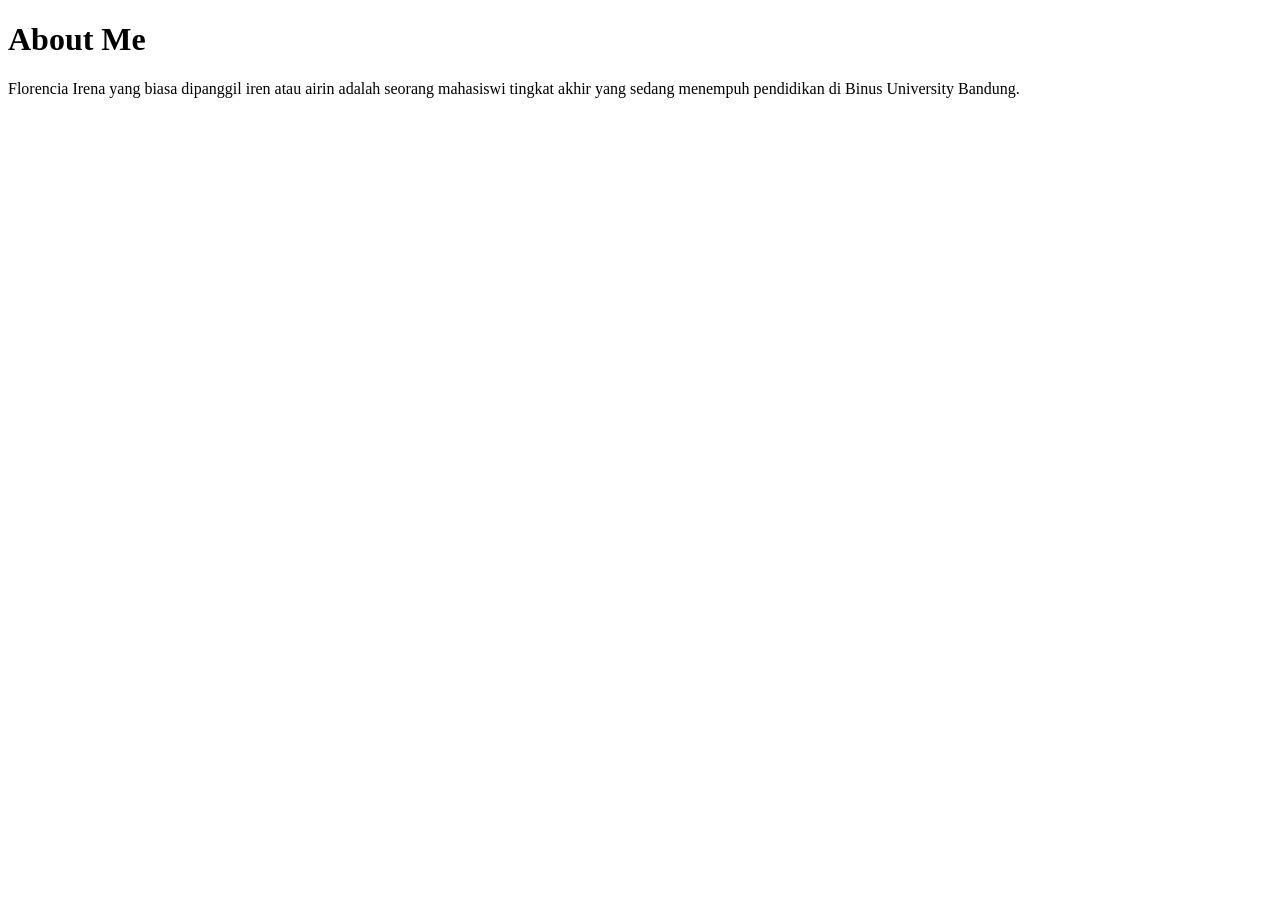
<file: about/index.html>
<!DOCTYPE html>
<html lang="en">
<head>
    <meta charset="UTF-8">
    <meta name="viewport" content="width=device-width, initial-scale=1.0">
    <title>About</title>
</head>
<body>
    <h1>About Me</h1>
    <p>Florencia Irena yang biasa dipanggil iren atau airin adalah seorang mahasiswi tingkat akhir yang sedang 
        menempuh pendidikan di Binus University Bandung.
    </p>
</body>
</html>
</file>
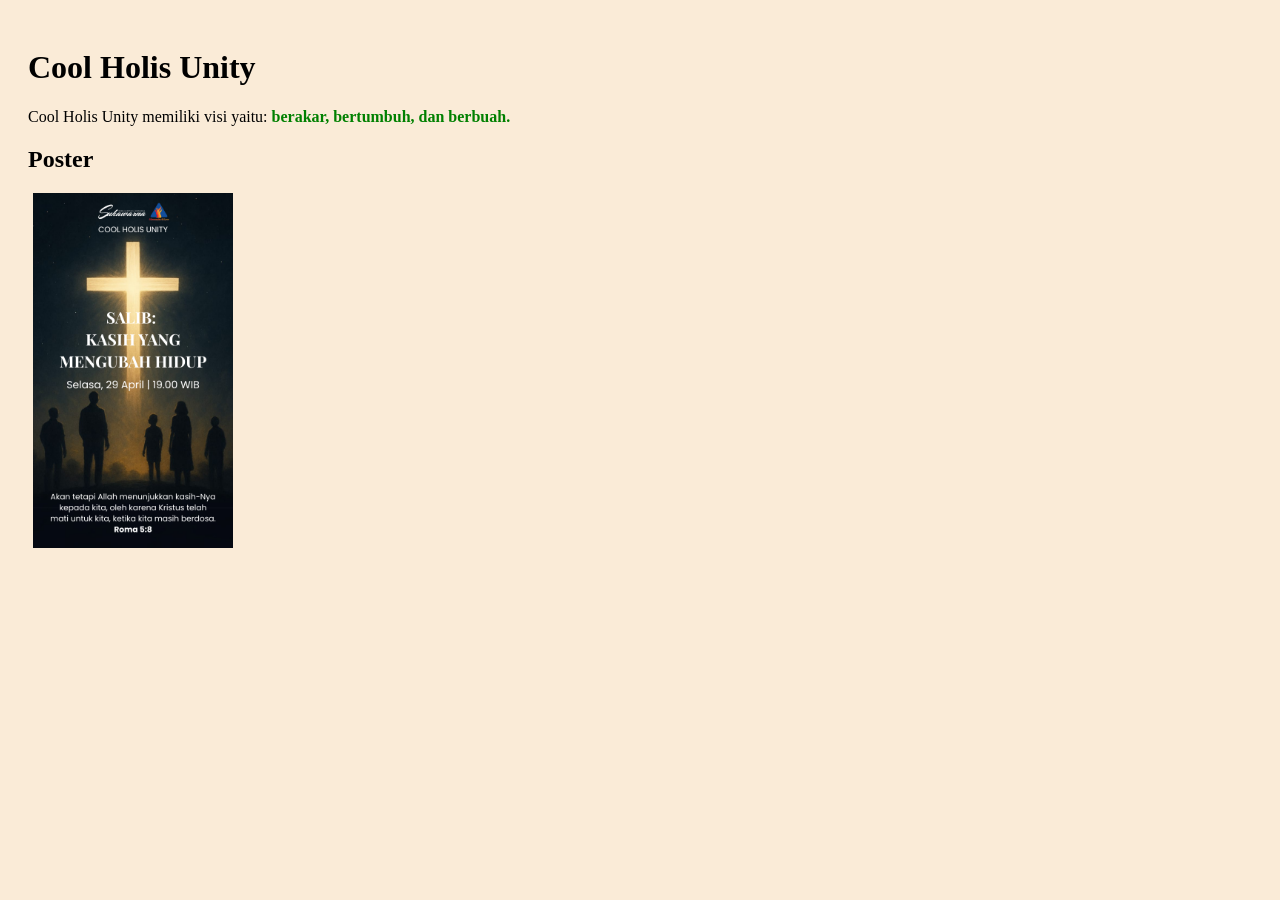
<file: CoolHolisUnity/index.html>
<!DOCTYPE html>
<html lang="en">
<head>
    <meta charset="UTF-8">
    <meta name="viewport" content="width=device-width, initial-scale=1.0">
    <title>Cool Holis Unity</title>
    <link rel="stylesheet" href="style.css">
</head>
<body>
    <h1 id="judul">Cool Holis Unity</h1>
    <p>Cool Holis Unity memiliki visi yaitu: <span class="visi">berakar, bertumbuh, dan berbuah.</span></p>

    <h2>Poster</h2>
    <div class="poster">
        <img src="29 April 2025.png" alt="Gambar Poster 29 April 2025" width="200px">
    </div>
    <!-- <p>
        <img class="poster" src="29 April 2025.png" alt="Gambar Poster 29 April 2025" width="200px">
        <img class="poster" src="29 April 2025.png" alt="Gambar Poster 29 April 2025" width="200px">
        <img class="poster" src="29 April 2025.png" alt="Gambar Poster 29 April 2025" width="200px"></p> -->
    <script src="script.js"></script>
</body>
</html>
</file>
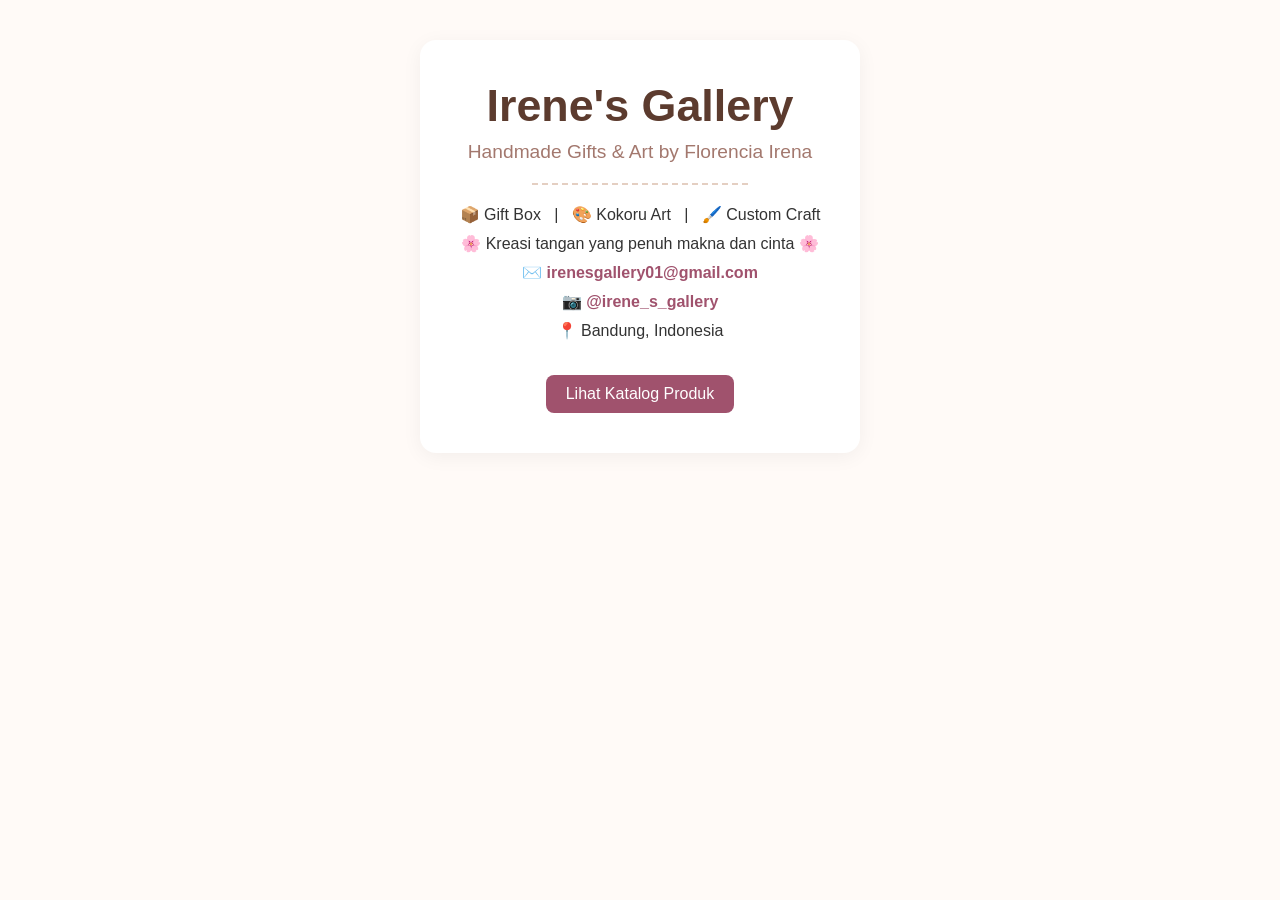
<file: irene_s_gallery/index.html>
<!DOCTYPE html>
<html lang="id">
<head>
  <meta charset="UTF-8" />
  <meta name="viewport" content="width=device-width, initial-scale=1.0"/>
  <title>Irene's Gallery</title>
  <link rel="stylesheet" href="css/base.css" />
  <link rel="stylesheet" href="css/landing.css" />
</head>
<body class="landing-page">
  <div class="container">
    <h1>Irene's Gallery</h1>
    <p class="tagline">Handmade Gifts & Art by Florencia Irena</p>
    <hr />
    <p class="info-line">📦 Gift Box &nbsp; | &nbsp; 🎨 Kokoru Art &nbsp; | &nbsp; 🖌️ Custom Craft</p>
    <p class="info-line">🌸 Kreasi tangan yang penuh makna dan cinta 🌸</p>
    <p class="info-line">✉️ <a href="mailto:irenesgallery01@gmail.com">irenesgallery01@gmail.com</a></p>
    <p class="info-line">📷 <a href="https://instagram.com/irene_s_gallery" target="_blank">@irene_s_gallery</a></p>
    <p class="info-line">📍 Bandung, Indonesia</p>
    <a href="katalog.html" class="button-link">Lihat Katalog Produk</a>
    <!-- <div class="coming-soon">
      <p>[COMING SOON]</p>
      <p>Koleksi terbaru & toko online segera hadir</p>
    </div> -->
  </div>
</body>
</html>
</file>
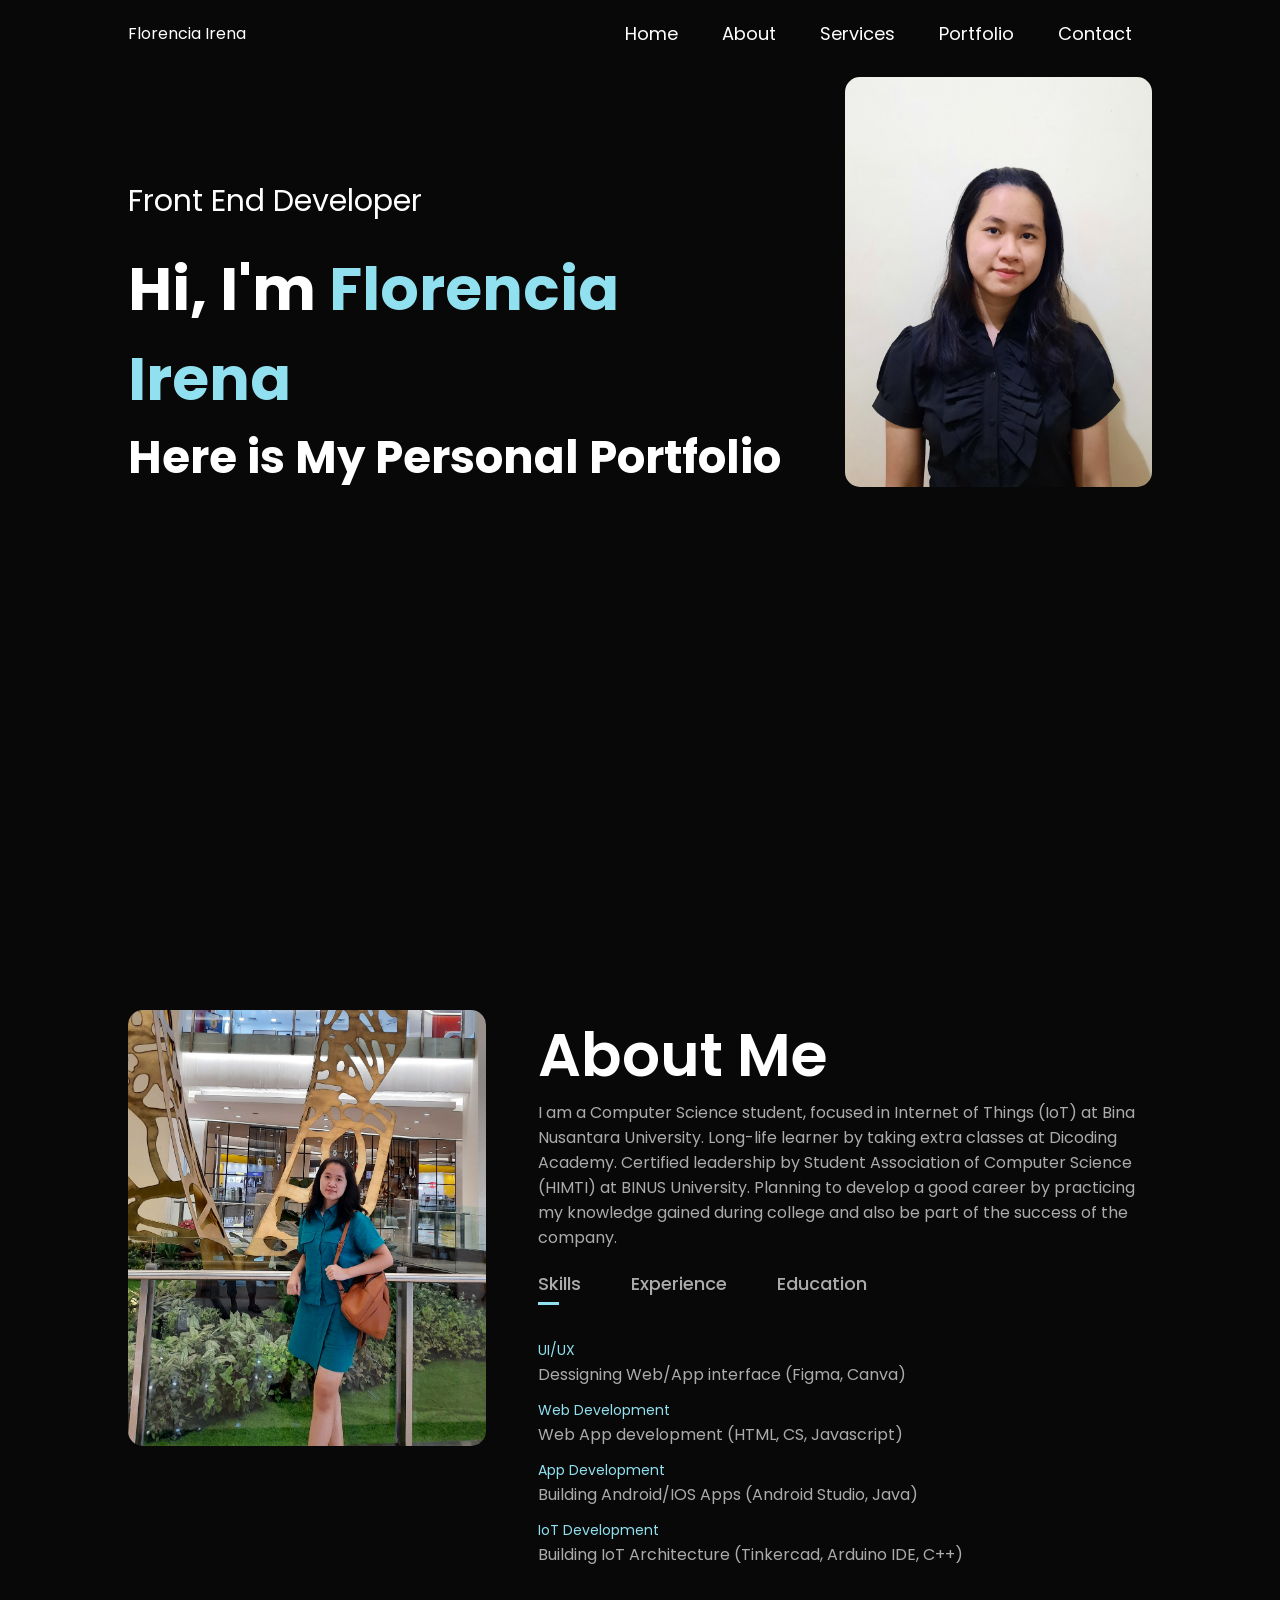
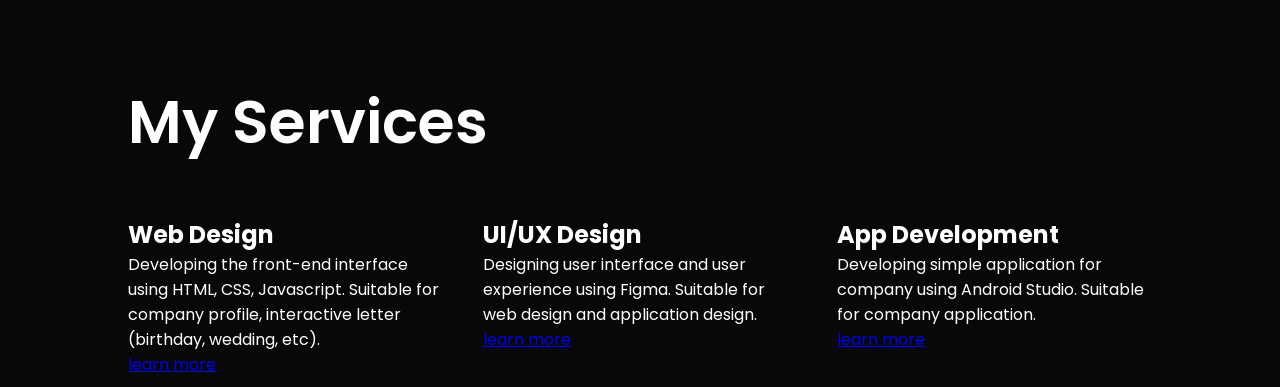
<file: Portfolio/index.html>
<!DOCTYPE html>
<html lang="en">
<head>
    <meta charset="UTF-8">
    <meta name="viewport" content="width=device-width, initial-scale=1.0">
    <title>Personal Portfolio Florencia Irena</title>
    <link rel="stylesheet" href="style.css">
</head>
<body>
    <div id="header">
        <div class="container">
            <nav>
                <div class="logo">Florencia Irena</div>
                <ul>
                    <li><a href="#">Home</a></li>
                    <li><a href="#">About</a></li>
                    <li><a href="#">Services</a></li>
                    <li><a href="#">Portfolio</a></li>
                    <li><a href="#">Contact</a></li>
                </ul>
            </nav>
            <div class="row">              
                <div class="header-text">
                    <p>Front End Developer</p>
                    <h1>Hi, I'm <span>Florencia Irena</span></h1>
                    <h2>Here is My Personal Portfolio</h2>
                </div>
                <div class="profile-picture">
                    <img src="./photo/professionalPhoto.jpg" alt="Florencia Irena Profile Picture">
                </div>
            </div>
            
            
        </div>
    </div>

    <!-- --------------about page--------------  -->

    <div id="about">
        <div class="container">
            <div class="row">
                <div class="about-col-1">
                    <img src="./photo/funPhoto.jpg">
                </div>
                <div class="about-col-2">
                    <h1 class="sub-title">About Me</h1>
                    <p>I am a Computer Science student, focused in Internet of Things (IoT) at Bina Nusantara University. 
                        Long-life learner by taking extra classes at Dicoding Academy. Certified leadership by 
                        Student Association of Computer Science (HIMTI) at BINUS University. Planning to develop a good career 
                        by practicing my knowledge gained during college and also be part of the success of the company.</p>
                    <div class="tab-titles">
                        <p class="tab-links active-link" onclick="opentab('skills')">Skills</p>
                        <p class="tab-links" onclick="opentab('experience')">Experience</p>
                        <p class="tab-links"onclick="opentab('education')">Education</p>
                    </div>
                    <div class="tab-contents active-tab" id="skills">
                        <ul>
                            <li><span>UI/UX</span><br>Dessigning Web/App interface (Figma, Canva)</li>
                            <li><span>Web Development</span><br>Web App development (HTML, CS, Javascript)</li>
                            <li><span>App Development</span><br>Building Android/IOS Apps (Android Studio, Java)</li>
                            <li><span>IoT Development</span><br>Building IoT Architecture (Tinkercad, Arduino IDE, C++)</li>
                        </ul>
                    </div>
                    <div class="tab-contents" id="experience">
                        <ul>
                            <li><span>HIMTI Binus University (2022 - present)</span><br>Ogranization at Binus for faculty School of Computer Science. 1 year served as activist and now as General Manager of Commission 2.</li>
                            <li><span>Vairbees event PIT IAI Virtual 2022 (June 2022)</span><br>Annual scientific week organized by the Indonesian Pharmacists Association. Served as data entry, customer service, and scientific poster committee.</li>
                            <li><span>ICORIS 2023 International Conference(October 2023)</span><br>Assigned to present a paper about mobile application entitled “Designing Women’s Safety Application for Emergency Situations”</li>
                        </ul>
                    </div>
                    <div class="tab-contents" id="education">
                        <ul>
                            <li><span>2021 - present</span><br>Bachelor of Computer Science in Bina Nusantara University</li>
                            <li><span>2018 - 2020</span><br>Xaverius Bandarlampung Senior High School</li>
                        </ul>
                    </div>
                </div>
            </div>
        </div>
    </div>
    <!-- -------------------------------my service page---------------------------------- -->
    <div id="services">
        <div class="container">
            <h1 class="sub-title">My Services</h1>
            <div class="services-list">
                <div>
                    <h2>Web Design</h2>
                    <p>Developing the front-end interface using HTML, CSS, Javascript. Suitable for company profile, interactive letter (birthday, wedding, etc).</p>
                    <a href="#">learn more</a>
                </div>
                <div>
                    <h2>UI/UX Design</h2>
                    <p>Designing user interface and user experience using Figma. Suitable for web design and application design.</p>
                    <a href="#">learn more</a>
                </div>
                <div>
                    <h2>App Development</h2>
                    <p>Developing simple application for company using Android Studio. Suitable for company application.</p>
                    <a href="#">learn more</a>
                </div>
            </div>
        </div>

    </div>

    <script>
        var tablinks = document.getElementsByClassName("tab-links");
        var tabcontents = document.getElementsByClassName("tab-contents");
        function opentab(tabname){
            for(tablink of tablinks){
                tablink.classList.remove("active-link");
            }
            for(tabcontent of tabcontents){
                tabcontent.classList.remove("active-tab");
            }
            event.currentTarget.classList.add("active-link");
            document.getElementById(tabname).classList.add("active-tab");

        }
    </script>
</body>
</html>
</file>
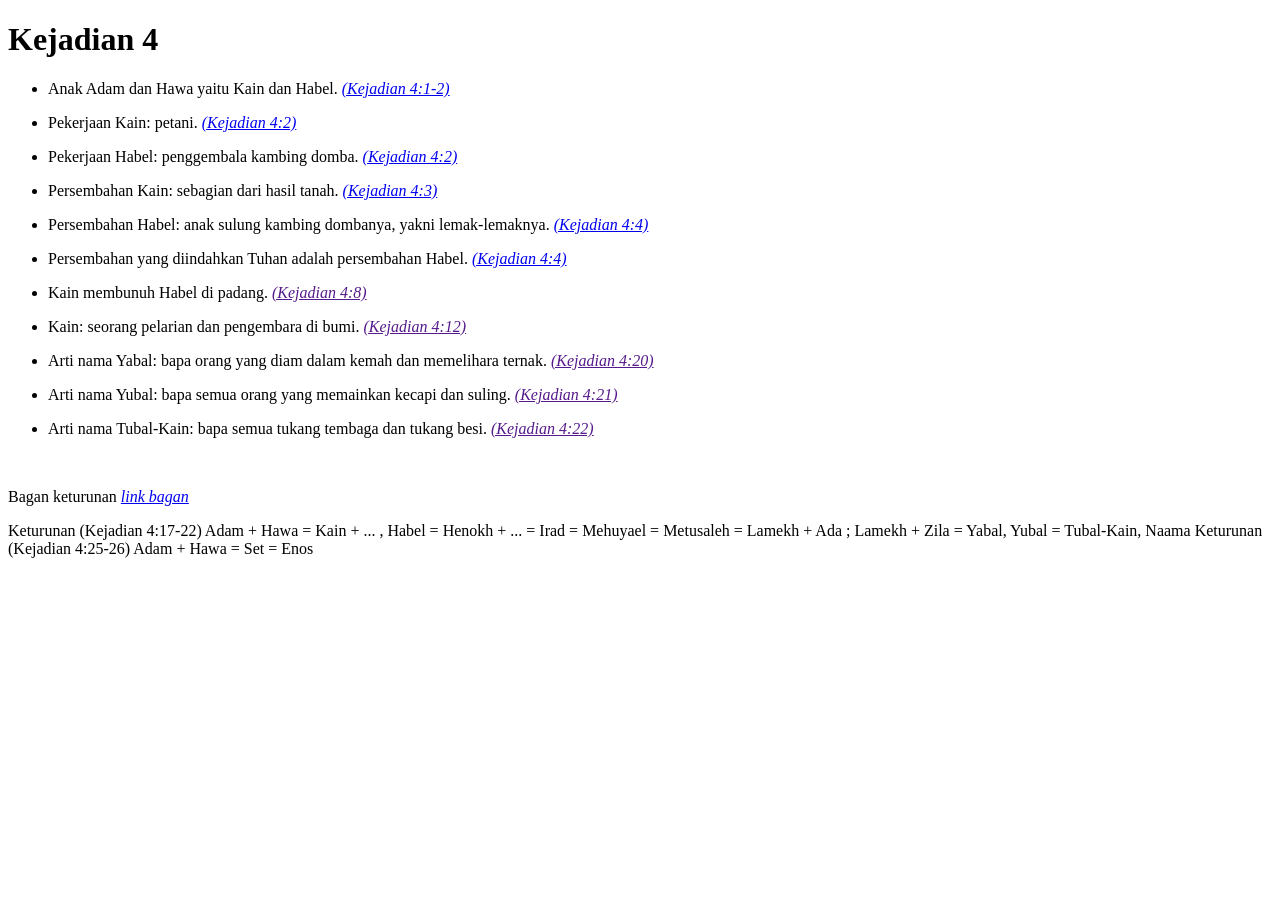
<file: BibleWebProject/kejadian4.html>
<!DOCTYPE html>
<html>
    <head>
        <title>Bible Web Project by Irene</title>
        <!-- nitip https://www.alkitabku.com/alkitab -->
        <meta charset="utf-8">
        <style></style>
    </head>
    <body>
        <h1>Kejadian 4</h1>
        <p>
            <ul>
                <li>
                    <p>
                        Anak Adam dan Hawa yaitu Kain dan Habel.  
                        <cite><a href="https://www.alkitabku.com/alkitab/indonesia-terjemahan-baru/kejadian/4#:~:text=(Kej%204%3A1,Kain%20menjadi%20petani.">(Kejadian 4:1-2)</a></cite>
                    </p>
                </li>
                <li>
                    <p>
                        Pekerjaan Kain: petani.
                        <cite><a href="https://www.alkitabku.com/alkitab/indonesia-terjemahan-baru/kejadian/4#:~:text=(Kej%204%3A2)%20Selanjutnya%20dilahirkannyalah%20Habel%2C%20adik%20Kain%3B%20dan%20Habel%20menjadi%20gembala%20kambing%20domba%2C%20Kain%20menjadi%20petani.">(Kejadian 4:2)</a></cite>
                    </p>
                </li>
                <li>
                    <p>
                        Pekerjaan Habel: penggembala kambing domba.
                        <cite><a href="https://www.alkitabku.com/alkitab/indonesia-terjemahan-baru/kejadian/4#:~:text=(Kej%204%3A2)%20Selanjutnya%20dilahirkannyalah%20Habel%2C%20adik%20Kain%3B%20dan%20Habel%20menjadi%20gembala%20kambing%20domba%2C%20Kain%20menjadi%20petani.">(Kejadian 4:2)</a></cite>
                    </p>
                </li>
                <li>
                    <p>
                        Persembahan Kain: sebagian dari hasil tanah. 
                        <cite><a href="https://www.alkitabku.com/alkitab/indonesia-terjemahan-baru/kejadian/4#:~:text=(Kej%204%3A3)%20Setelah%20beberapa%20waktu%20lamanya%2C%20maka%20Kain%20mempersembahkan%20sebagian%20dari%20hasil%20tanah%20itu%20kepada%20TUHAN%20sebagai%20korban%20persembahan%3B">(Kejadian 4:3)</a></cite>
                    </p>
                </li>
                <li>
                    <p>
                        Persembahan Habel: anak sulung kambing dombanya, yakni lemak-lemaknya.
                        <cite><a href="https://www.alkitabku.com/alkitab/indonesia-terjemahan-baru/kejadian/4#:~:text=(Kej%204%3A4)%20Habel%20juga%20mempersembahkan%20korban%20persembahan%20dari%20anak%20sulung%20kambing%20dombanya%2C%20yakni%20lemak%2Dlemaknya%3B%20maka%20TUHAN%20mengindahkan%20Habel%20dan%20korban%20persembahannya%20itu%2C">(Kejadian 4:4)</a></cite>
                    </p>
                </li>
                <li>
                    <p>
                        Persembahan yang diindahkan Tuhan adalah persembahan Habel.
                        <cite><a href="https://www.alkitabku.com/alkitab/indonesia-terjemahan-baru/kejadian/4#:~:text=(Kej%204%3A4)%20Habel%20juga%20mempersembahkan%20korban%20persembahan%20dari%20anak%20sulung%20kambing%20dombanya%2C%20yakni%20lemak%2Dlemaknya%3B%20maka%20TUHAN%20mengindahkan%20Habel%20dan%20korban%20persembahannya%20itu%2C">(Kejadian 4:4)</a></cite>
                    </p>
                </li>
                <li>
                    <p>
                        Kain membunuh Habel di padang.
                        <cite><a href="">(Kejadian 4:8)</a></cite>
                    </p>
                </li>
                <li>
                    <p>
                        Kain: seorang pelarian dan pengembara di bumi.  
                        <cite><a href="">(Kejadian 4:12)</a></cite>
                    </p>
                </li>
                <li>
                    <p>
                        Arti nama Yabal: bapa orang yang diam dalam kemah dan memelihara ternak.   
                        <cite><a href="">(Kejadian 4:20)</a></cite>
                    </p>
                </li>
                <li>
                    <p>
                        Arti nama  Yubal: bapa semua orang yang memainkan kecapi dan suling. 
                        <cite><a href="">(Kejadian 4:21)</a></cite>
                    </p>
                </li>
                <li>
                    <p>
                        Arti nama Tubal-Kain: bapa semua tukang tembaga dan tukang besi.  
                        <cite><a href="">(Kejadian 4:22)</a></cite>
                    </p>
                </li>
            </ul>
        </p>

        <br>

        <p>
            Bagan keturunan <cite><a href="https://binusianorg-my.sharepoint.com/personal/florencia_irena006_binus_ac_id/_layouts/15/guestaccess.aspx?docid=1da87a6bff491462c9aa269d8210738ce&authkey=AcEFjY-kg4mSvJAx4_33Y6k&e=FPEO3d">link bagan</a></cite>
        </p>
    </body>
</html>


Keturunan (Kejadian 4:17-22) 
Adam + Hawa
= Kain + ... , Habel 
= Henokh + ...
= Irad
= Mehuyael
= Metusaleh 
= Lamekh + Ada ; Lamekh + Zila
= Yabal, Yubal       = Tubal-Kain, Naama 


Keturunan (Kejadian 4:25-26) 
Adam + Hawa 
= Set 
= Enos
</file>
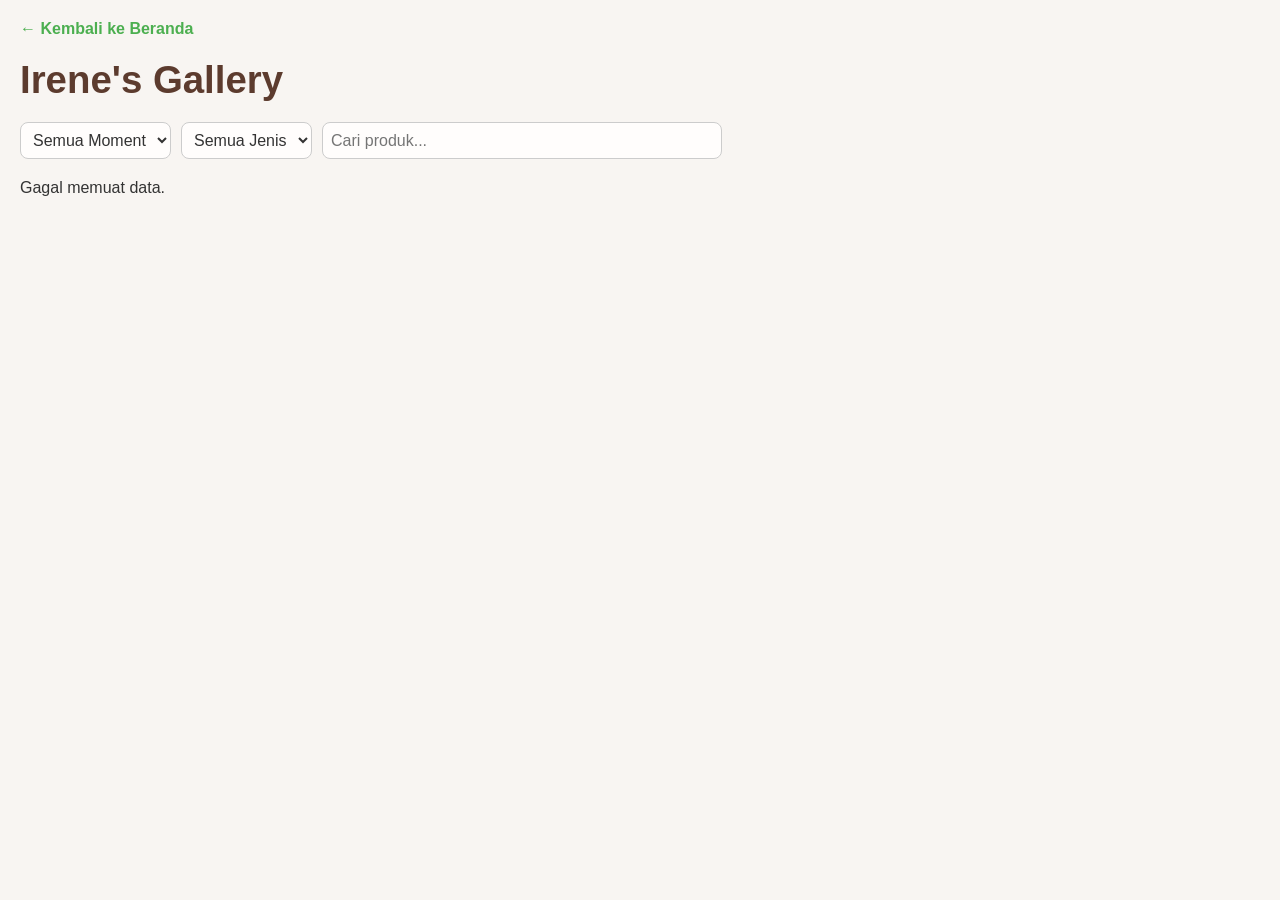
<file: irene_s_gallery/katalog.html>
<!DOCTYPE html>
<html lang="id">
<head>
  <meta charset="UTF-8" />
  <meta name="viewport" content="width=device-width, initial-scale=1.0"/>
  <title>Katalog Produk - Irene's Gallery</title>
  <link rel="stylesheet" href="css/base.css" />
  <link rel="stylesheet" href="css/katalog.css" />
</head>
<body class="katalog-page">
  <a href="index.html" class="kembali-button">← Kembali ke Beranda</a>
  <h1>Irene's Gallery</h1>

  <div class="filter-container">
    <select id="moment-select">
      <option value="semua">Semua Moment</option>
    </select>

    <select id="jenis-select">
      <option value="semua">Semua Jenis</option>
    </select>

    <input type="text" id="search-input" placeholder="Cari produk..." />
  </div>

  <div id="loading-container">
    <div class="spinner"></div>
    <p>Memuat data...</p>
  </div>

  <div id="produk-container" class="produk-grid"></div>
  <script src="script.js"></script>
</body>
</html>
</file>
<file: CoolHolisUnity/style.css>
body{
    background-color: antiquewhite;
    padding: 20px;
}
.poster{
    border-radius: 10px;
    box-sizing: border-box;
    margin: 5px;

}
.visi{
    font-weight: bold;
    color: green;
}
</file>
<file: irene_s_gallery/css/base.css>
* {
  box-sizing: border-box;
  margin: 0;
  padding: 0;
}

body {
  font-family: 'Segoe UI', sans-serif;
  color: #333
}
</file>
<file: irene_s_gallery/css/landing.css>
.landing-page {
  background-color: #fffaf7;
  display: flex;
  justify-content: center;
  padding: 40px 20px;
}

.landing-page .container {
  max-width: 700px;
  text-align: center;
  background: #ffffff;
  padding: 40px;
  border-radius: 16px;
  box-shadow: 0 4px 20px rgba(0,0,0,0.05);
}

h1 {
  font-size: 2.8em;
  margin-bottom: 10px;
  color: #5c3b2e;
}

.tagline {
  font-size: 1.2em;
  color: #a3786e;
  margin-bottom: 20px;
}

hr {
  border: none;
  border-top: 2px dashed #e4cfc2;
  width: 60%;
  margin: 20px auto;
}

.info-line {
  margin: 10px 0;
  font-size: 1em;
}

.info-line a {
  color: #a0526d;
  text-decoration: none;
  font-weight: bold;
}

.info-line a:hover {
  text-decoration: underline;
}

.button-link {
  display: inline-block;
  margin-top: 25px;
  padding: 10px 20px;
  background-color: #a0526d;
  color: #fff;
  border-radius: 8px;
  text-decoration: none;
  font-size: 1em;
  transition: background-color 0.3s;
}

.button-link:hover {
  background-color: #88465b;
}

.coming-soon {
  margin-top: 30px;
  font-size: 0.95em;
  color: #888;
}
</file>
<file: Portfolio/style.css>
@import url('https://fonts.googleapis.com/css2?family=Poppins:wght@300;400;500;600&display=swap');

*{
    margin: 0;
    padding: 0;
    font-family: 'Poppins', sans-serif;
    box-sizing: border-box;
}
body{
    background: #080808;
    color: #ffff;
}
#header{
    width: 100%;
    height: 100vh;
    /* background-image: url(photo/professionalPhoto.jpg); */
    background-size: cover;
    background-position: center;

}
.container{
    padding: 10px 10%;
}
nav{
    display: flex;
    align-items:center;
    justify-content:space-between;
    flex-wrap: wrap;
}
.logo{
    width: 140px;
}
nav ul li{
    display: inline-block;
    list-style: none;
    margin: 10px 20px;
}

nav ul li a{
    color: #ffff;
    text-decoration: none;
    font-size: 18px;
    position: relative;
}

nav ul li a::after{
    content: '';
    width: 0;
    height: 3px;
    background:#90e0ef ;
    position: absolute;
    left: 0;
    bottom: -6px;
    transition: 0.5s;
}
nav ul li a:hover::after{
    width: 100%;
}
.row{
    padding-top:20px;
    display: flex;
    justify-content: space-between;
    flex-wrap: wrap;
}
.profile-picture{
    flex-basis: 30%;
}
.profile-picture img{
    width: 100%;
    border-radius: 15px;
}
.header-text{
    flex-basis: 65%;
    margin-top: 10%;
    font-size: 30px;
}
.header-text h1{
    
    font-size: 60px;
    margin-top: 20px;
}

.header-text h1 span{
    color: #90e0ef;
}

#about{
    padding: 80px 0;
    color: #ababab;
}

.about-col-1{
    flex-basis: 35%;
}
.about-col-1 img{
    width: 100%;
    border-radius: 15px;
}
.about-col-2{
    flex-basis: 60%;
}
.sub-title{
    font-size: 60px;
    font-weight: 600;
    color:#ffff;
}
.tab-titles{
    display: flex;
    margin: 20px 0 40px;
}
.tab-links{
    margin-right: 50px;
    font-size: 18px;
    font-weight: 500;
    cursor: pointer;
    position: relative;
}
.tab-links::after{
    content: '';
    width: 0;
    height: 3px;
    background: #90e0ef;
    position: absolute;
    left: 0;
    bottom: -8px;
    transition: 0.5s;
}
.tab-links.active-link::after{
    width: 50%;
}
.tab-contents ul li{
    list-style: none;
    margin: 10px 0; /*top & bottom 10, left right 0*/
}
.tab-contents ul li span{
    color:#90e0ef;
    font-size: 14px;
}
.tab-contents{
    display: none;
}
.tab-contents.active-tab{
    display: block;
}
/* -----------services----------- */
#services{
    padding: 30 px 0;
}
.services-list{
    display: grid;
    grid-template-columns: repeat(auto-fit, minmax(250px, 1fr));
    grid-gap: 40px;
    margin-top: 50px;
}
</file>
<file: irene_s_gallery/css/katalog.css>
body.katalog-page {
  background-color: #f8f5f2;
  padding: 20px;
}

.kembali-button {
  display: inline-block;
  margin-bottom: 20px;
  text-decoration: none;
  color: #4CAF50;
  font-weight: bold;
  font-size: 16px;
}

.kembali-button:hover {
  text-decoration: underline;
}

.katalog-page h1 {
  color: #5c3b2e; /* Coklat gelap, lebih hangat dari hitam pekat */
  font-size: 2.4em;
  margin-bottom: 20px; /* Tambah jarak ke filter */
}

.filter-container {
  display: flex;
  flex-wrap: wrap;
  gap: 10px;
  margin-bottom: 20px;
}

select, #search-input {
  padding: 8px;
  font-size: 16px;
  border-radius: 8px;
  background-color: #fffdfc;
  border: 1px solid #ccc;
  color: #333;

}

#search-input {
  flex: 1;
  max-width: 400px;
}

#loading-container {
  display: flex;
  flex-direction: column;
  align-items: center;
  margin: 30px 0;
  color: #555;
  font-size: 16px;
}

.spinner {
  border: 8px solid #f3f3f3;
  border-top: 8px solid #4CAF50;
  border-radius: 50%;
  width: 60px;
  height: 60px;
  animation: spin 1s linear infinite;
  margin-bottom: 10px;
}

@keyframes spin {
  0% { transform: rotate(0deg); }
  100% { transform: rotate(360deg); }
}

.produk-grid {
  display: grid;
  grid-template-columns: repeat(auto-fit, minmax(320px, 1fr));
  gap: 20px;
  row-gap: 30px;
  align-items: start;
  padding-bottom: 30px;
}

.produk-card {
  display: flex;
  background-color: #fff;
  border-radius: 10px;
  box-shadow: 0 2px 8px rgba(0,0,0,0.05);
  padding: 16px;
  align-items: flex-start;
  gap: 16px;
  border: 1px solid #ccc;
  transition: transform 0.2s;
}

.produk-card:hover {
  transform: translateY(-4px);
}

.produk-gambar {
  width: 100px;
  height: 100px;
  object-fit: cover;
  border-radius: 8px;
  flex-shrink: 0;
}

.produk-info {
  flex: 1;
  display: flex;
  flex-direction: column;
}

.produk-header {
  display: flex;
  justify-content: space-between;
  align-items: baseline;
}

.produk-nama {
  font-size: 18px;
  font-weight: bold;
  margin: 0;
  color: #333;
}

.produk-harga {
  font-size: 16px;
  font-weight: 600;
  color: #444;
  margin: 0;
}

.produk-kategori,
.produk-deskripsi {
  font-size: 14px;
  color: #444;
  margin-top: 4px;
}

#load-more {
  padding: 10px 20px;
  font-size: 16px;
  background-color: #4CAF50;
  color: white;
  border: none;
  border-radius: 8px;
  cursor: pointer;
  display: block;
  margin: 24px auto 0;
}

#load-more:hover {
  background-color: #45a049;
}

@media (max-width: 480px) {
  .produk-card {
    flex-direction: column;
    align-items: center;
    text-align: center;
  }

  .produk-header {
    flex-direction: column;
    align-items: center;
    gap: 4px;
  }

  .produk-gambar {
    width: 80%;
    height: auto;
  }
}
</file>
